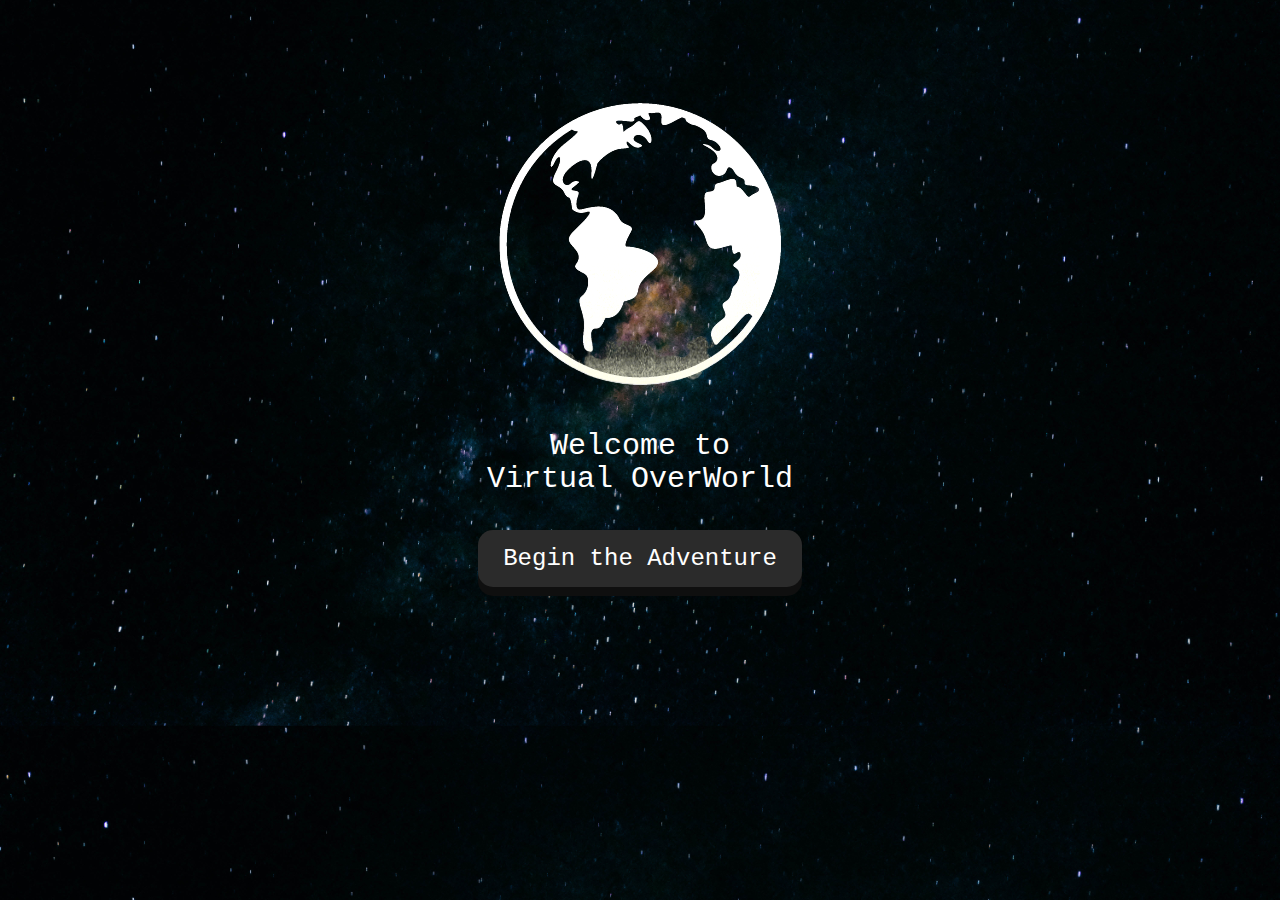
<file: index.html>
<!DOCTYPE html>
<html>
    <link rel="stylesheet" href="style.css">
    <title>Arcniàn Library</title>
    <body id="stars">
        <table class="hometable">
            <tr>
                <td><img src="bg.png" style="margin-bottom: -200px; margin-top: 80px;">
                </td>
            </tr>
            <tr>
                <td><p style=" color: white; font-family: 'Courier New', Courier, monospace; text-align: center; font-size: 30px; margin-bottom: -35px;"> Welcome to</p>
                </td>
            </tr>
            <tr>
                <td><p style=" color: white; font-family: 'Courier New', Courier, monospace; text-align: center; font-size: 30px;"> Virtual OverWorld
                </p>
                </td>
            </tr>
            <tr style="text-align: center;">
                <td><a href="homepage.html"><button class="startbutton">Begin the Adventure</button></td></a>
            </tr>
        </table>
    </body>
</html>
</file>
<file: style.css>
.centerImgs{
    width: 200px;
    display: block;
    margin-top: 50px;
    margin-left: auto;
    margin-right: auto;

}
.midimgs {
    padding: 20px;
    width: 400px;
    display: block;
    margin-top: -50px;
    margin-left: auto;
    margin-right: auto;
}
.gems {
    width: 100px;
    display: block;
    margin-top: 50px;
    margin-left: auto;
    margin-right: auto;
}
.content {
    font-family: 'Courier New', Courier, monospace;
    margin-left: 200px;
    margin-right: 200px;
    margin-bottom: 50px;
    text-align: center;
    text-align: justify;
    color: white;
    font-size: 20px;
}
.origin {
    padding: 20px;
    border-color: white;
    font-family: 'Times New Roman', Times, serif;
    text-align: center;
    color: white;
    font-size: 30px;
}
.tstyle {
    font-family: 'Courier New', Courier, monospace;
    color: white;
    font-size: 20px;
    text-align: center;
}

.footer {
    background-color: rgb(20, 20, 20);
    position: relative; 
    width: 1340px;
    margin: auto;
    height: 200px;
}
.footertxt {
    text-align: center;
    color: white;
}
.profile {
    float: left;
    width: 35px;
    height: 35px;
    border-radius: 50%;
}
.footertable{
    width: 500px;
    margin-left: 300px;
}
.footertable2{
    margin-top: -110px;
    float: right;
    width: 250px;
    margin-right: 200px;
}
.hometable{
    background-repeat: no-repeat;
    width: 400px;
    height: 400px;
    margin-left: auto;
    margin-right: auto;
}
.startbutton {
    font-family: 'Courier New', Courier, monospace;
    padding: 15px 25px;
    font-size: 24px;
    text-align: center;
    cursor: pointer;
    outline: none;
    color: #fff;
    background-color: rgb(43, 43, 43);
    border: none;
    border-radius: 15px;
    box-shadow: 0 9px #0f0f0f;
}
.startbutton:hover {
    background-color: rgb(32, 32, 32);
    color: white;
}
.startbutton:active {
    background-color: rgb(0, 0, 0);
    box-shadow: 0 5px #000000;
    transform: translateY(4px);
}

#stars {
    background-image: url(stars.jpg);
    background-position: center;
    background-size: cover;
}
.bordercenter1 {
    height: 2300px;
    background-color: black;
    width: 80%;
    margin-left: auto;
    margin-right: auto;
    opacity: 0.9;
}

.bordercenter2 {
    height: 1300px;
    background-color: black;
    width: 80%;
    margin-left: auto;
    margin-right: auto;
    opacity: 0.9;
}

.sidebar {
    width: 120px;
    position: fixed;
    height: 340px;
    overflow: hidden;
}

.sidebar a {
    color: #f2f2f2;
    text-decoration: none;
    font-size: 17px;
}

.navbarbutton1 a:hover {
    padding-right: 36px;
    padding-left: 36px;
    padding-top: 14px;
    padding-bottom: 14px;
    overflow: hidden;
    background-color: #ddd;
    color: black;
}

.navbarbutton2 a:hover {
    padding-right: 14px;
    padding-left: 14px;
    padding-top: 14px;
    padding-bottom: 14px;
    overflow: hidden;
    background-color: #ddd;
    color: black;
}

.navbarbutton1 a.active {
    padding-right: 36px;
    padding-left: 36px;
    padding-top: 14px;
    padding-bottom: 14px;
    background-color: white;
    color: black;
}
.navbarbutton2 a.active {
    padding-right: 14px;
    padding-left: 14px;
    padding-top: 14px;
    padding-bottom: 14px;
    background-color: white;
    color: black;
}
.logo {
    margin-left: 10px;
    margin-top: -5px;
    float: left;
    width: 50px;
    height: 50px;
    border-radius: 50%;
}

.navbarbutton1 {
    margin-top: 30px;
    text-align: center;
}

.navbarbutton2 {
    margin-top: 30px;
    text-align: center;
}
</file>
